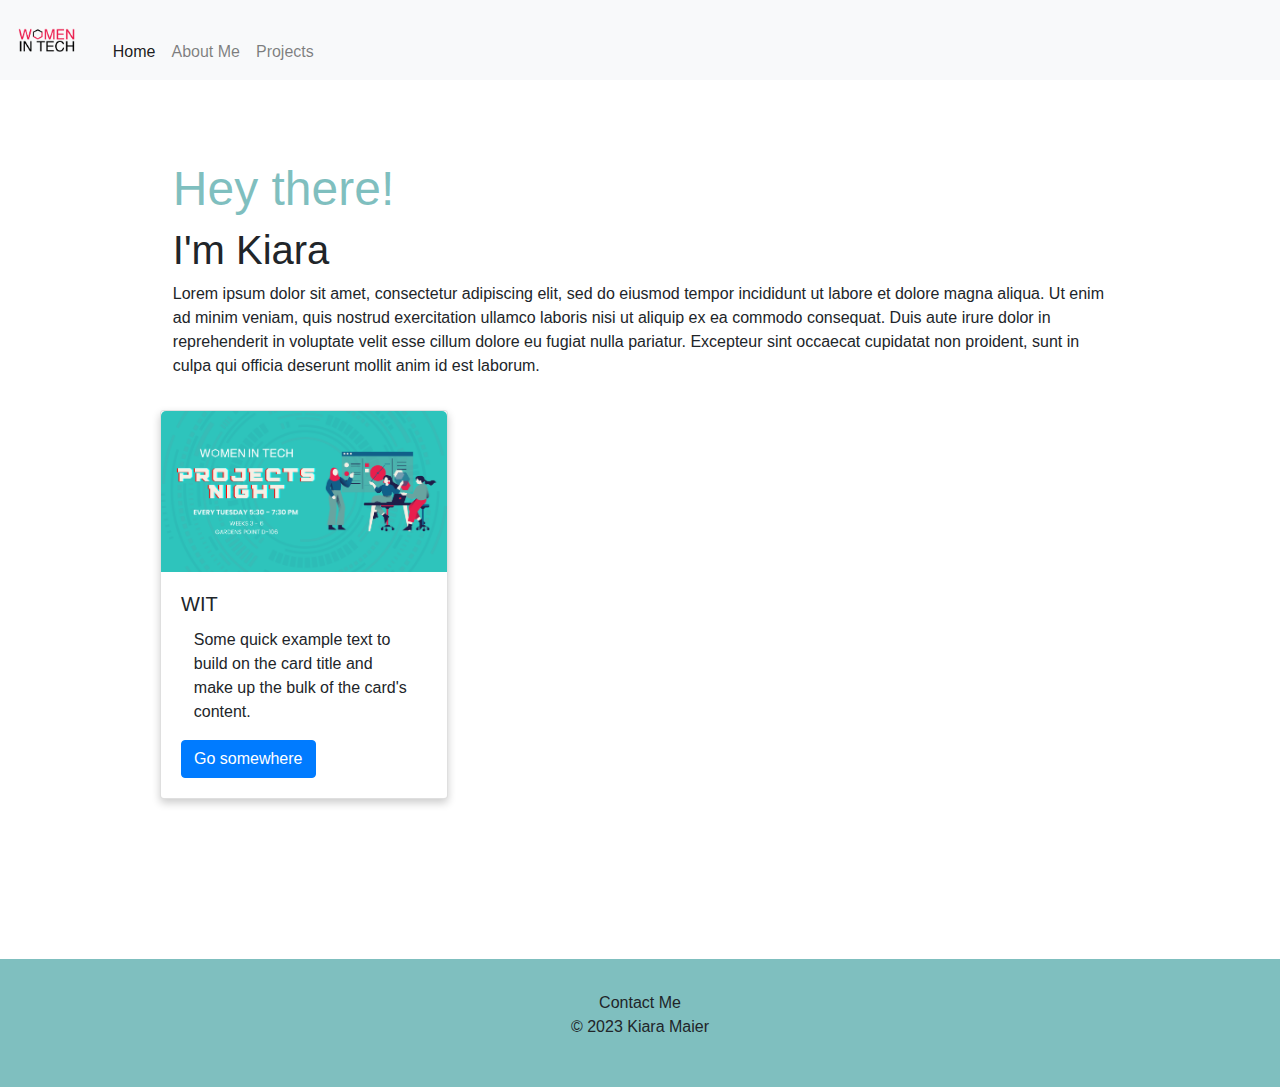
<file: index.html>
<!doctype html>
<html lang="en">
  <head>
    <!-- Required meta tags -->
    <meta charset="utf-8">
    <meta name="viewport" content="width=device-width, initial-scale=1, shrink-to-fit=no">
    <title>My Personal Website</title>
    <link rel="icon" href="img/logo_wit.png">
    <!--Extras-->
    <link href="https://fonts.googleapis.com/css2?family=Poppins:wght@100;600;900&display=swap" rel="stylesheet">
    <!--Stylesheets-->
    <link rel="stylesheet" href="style.css">
    <link rel="stylesheet" href="navbar.css">
    <link rel="stylesheet" href="footer.css">
    <link rel="stylesheet" href="index.css">
    <!--Bootstrap-->
    <link rel="stylesheet" href="https://cdn.jsdelivr.net/npm/bootstrap@4.0.0/dist/css/bootstrap.min.css" integrity="sha384-Gn5384xqQ1aoWXA+058RXPxPg6fy4IWvTNh0E263XmFcJlSAwiGgFAW/dAiS6JXm" crossorigin="anonymous">

  </head>

  <body>
    <!--Navbar-->
    <header>
      <nav class="navbar navbar-expand-lg navbar-light bg-light">
          <a class="navbar-brand" href="#"> <img src="img/logo_wit.png" width="60rem" alt="logo"></a>
          <button class="navbar-toggler" type="button" data-toggle="collapse" data-target="#navbarNav" aria-controls="navbarNav" aria-expanded="false" aria-label="Toggle navigation">
            <span class="navbar-toggler-icon"></span>
          </button>
          <div class="collapse navbar-collapse" id="navbarNav">
            <ul class="navbar-nav">
              <li class="nav-item active">
                <a class="nav-link" href="index.html">Home <span class="sr-only">(current)</span></a>
              </li>
              <li class="nav-item">
                <a class="nav-link" href="aboutme.html">About Me</a>
              </li>
              <li class="nav-item">
                  <a class="nav-link" href="projects.html">Projects</a>
              </li>
            </ul>
          </div>
        </nav>
  </header>

    <!-- Intro -->
    <section class="intro-section">
        <div class="center-page">
          <h1 class="intro-title">Hey there!</h1>
            <h1>I'm Kiara</h1>
            <p>Lorem ipsum dolor sit amet, consectetur adipiscing elit, sed do eiusmod tempor incididunt ut labore et dolore magna aliqua. Ut enim ad minim veniam, quis nostrud exercitation ullamco laboris nisi ut aliquip ex ea commodo consequat. Duis aute irure dolor in reprehenderit in voluptate velit esse cillum dolore eu fugiat nulla pariatur. Excepteur sint occaecat cupidatat non proident, sunt in culpa qui officia deserunt mollit anim id est laborum.</p>
        </div>
    </section>


    <section class="center-page">
      <div class="card" style="width: 18rem;">
        <img class="card-img-top" src="img/projects_night.png" alt="projects">
        <div class="card-body">
          <h5 class="card-title">WIT</h5>
          <p class="card-text">Some quick example text to build on the card title and make up the bulk of the card's content.</p>
          <a href="#" class="btn btn-primary">Go somewhere</a>
        </div>
      </div>
    </section>

   
    <footer>
      <div class="footer">
        <div class="footer-info">
          <ul>
            <li>Contact Me</li>
            <li>© 2023 Kiara Maier</li>
          </ul>
        </div>
      </div>
    </footer>
 
    <script src="https://code.jquery.com/jquery-3.2.1.slim.min.js" integrity="sha384-KJ3o2DKtIkvYIK3UENzmM7KCkRr/rE9/Qpg6aAZGJwFDMVNA/GpGFF93hXpG5KkN" crossorigin="anonymous"></script>
    <script src="https://cdn.jsdelivr.net/npm/popper.js@1.12.9/dist/umd/popper.min.js" integrity="sha384-ApNbgh9B+Y1QKtv3Rn7W3mgPxhU9K/ScQsAP7hUibX39j7fakFPskvXusvfa0b4Q" crossorigin="anonymous"></script>
    <script src="https://cdn.jsdelivr.net/npm/bootstrap@4.0.0/dist/js/bootstrap.min.js" integrity="sha384-JZR6Spejh4U02d8jOt6vLEHfe/JQGiRRSQQxSfFWpi1MquVdAyjUar5+76PVCmYl" crossorigin="anonymous"></script>
  </body>
  
</html>
</file>
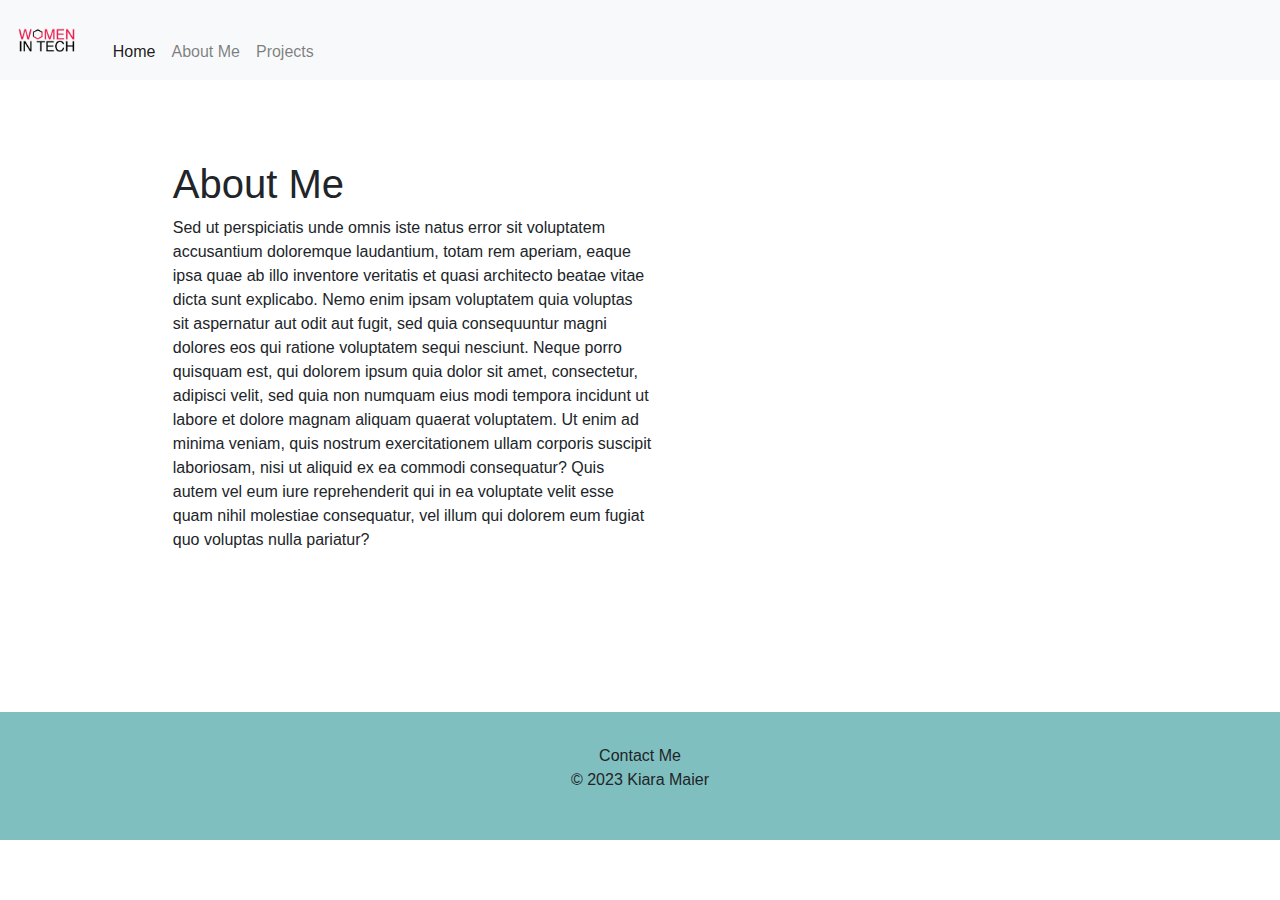
<file: aboutme.html>
<!doctype html>
<html lang="en">
  <head>
    <!-- Required meta tags -->
    <meta charset="utf-8">
    <meta name="viewport" content="width=device-width, initial-scale=1, shrink-to-fit=no">
    <title>My Personal Website</title>
    <link rel="icon" href="img/logo_wit.png">
    <!--Extras-->
    <link href="https://fonts.googleapis.com/css2?family=Poppins:wght@100;600;900&display=swap" rel="stylesheet">
    <!--Style sheets-->
    <link rel="stylesheet" href="style.css">
    <link rel="stylesheet" href="aboutMe.css">
    <link rel="stylesheet" href="navbar.css">
    <link rel="stylesheet" href="footer.css">
    <!--Bootstrap-->
    <link rel="stylesheet" href="https://cdn.jsdelivr.net/npm/bootstrap@4.0.0/dist/css/bootstrap.min.css" integrity="sha384-Gn5384xqQ1aoWXA+058RXPxPg6fy4IWvTNh0E263XmFcJlSAwiGgFAW/dAiS6JXm" crossorigin="anonymous">
  </head>

  <body>
    <!--Navbar-->
    <header>
      <nav class="navbar navbar-expand-lg navbar-light bg-light">
          <a class="navbar-brand" href="#"> <img src="img/logo_wit.png" width="60rem" alt="logo"></a>
          <button class="navbar-toggler" type="button" data-toggle="collapse" data-target="#navbarNav" aria-controls="navbarNav" aria-expanded="false" aria-label="Toggle navigation">
            <span class="navbar-toggler-icon"></span>
          </button>
          <div class="collapse navbar-collapse" id="navbarNav">
            <ul class="navbar-nav">
              <li class="nav-item active">
                <a class="nav-link" href="index.html">Home</a>
              </li>
              <li class="nav-item">
                <a class="nav-link" href="aboutme.html"> <span class="sr-only">(current)</span> About Me</a>
              </li>
              <li class="nav-item">
                  <a class="nav-link" href="projects.html">Projects</a>
              </li>
            </ul>
          </div>
        </nav>
    </header>
        
    <section class="intro-section">
      <div class="center-page">
          <h1>About Me</h1>
          <p style="width: 50%;">Sed ut perspiciatis unde omnis iste natus error sit voluptatem accusantium doloremque laudantium, totam rem aperiam, eaque ipsa quae ab illo inventore veritatis et quasi architecto beatae vitae dicta sunt explicabo. Nemo enim ipsam voluptatem quia voluptas sit aspernatur aut odit aut fugit, sed quia consequuntur magni dolores eos qui ratione voluptatem sequi nesciunt. Neque porro quisquam est, qui dolorem ipsum quia dolor sit amet, consectetur, adipisci velit, sed quia non numquam eius modi tempora incidunt ut labore et dolore magnam aliquam quaerat voluptatem. Ut enim ad minima veniam, quis nostrum exercitationem ullam corporis suscipit laboriosam, nisi ut aliquid ex ea commodi consequatur? Quis autem vel eum iure reprehenderit qui in ea voluptate velit esse quam nihil molestiae consequatur, vel illum qui dolorem eum fugiat quo voluptas nulla pariatur?</p>
      </div>
    </section>
     
    <footer>
      <div class="footer">
        <div class="footer-info">
          <ul>
            <li>Contact Me</li>
            <li>© 2023 Kiara Maier</li>
          </ul>
        </div>
      </div>
    </footer>

    <script src="https://code.jquery.com/jquery-3.2.1.slim.min.js" integrity="sha384-KJ3o2DKtIkvYIK3UENzmM7KCkRr/rE9/Qpg6aAZGJwFDMVNA/GpGFF93hXpG5KkN" crossorigin="anonymous"></script>
    <script src="https://cdn.jsdelivr.net/npm/popper.js@1.12.9/dist/umd/popper.min.js" integrity="sha384-ApNbgh9B+Y1QKtv3Rn7W3mgPxhU9K/ScQsAP7hUibX39j7fakFPskvXusvfa0b4Q" crossorigin="anonymous"></script>
    <script src="https://cdn.jsdelivr.net/npm/bootstrap@4.0.0/dist/js/bootstrap.min.js" integrity="sha384-JZR6Spejh4U02d8jOt6vLEHfe/JQGiRRSQQxSfFWpi1MquVdAyjUar5+76PVCmYl" crossorigin="anonymous"></script>
  </body>
  
</html>
</file>
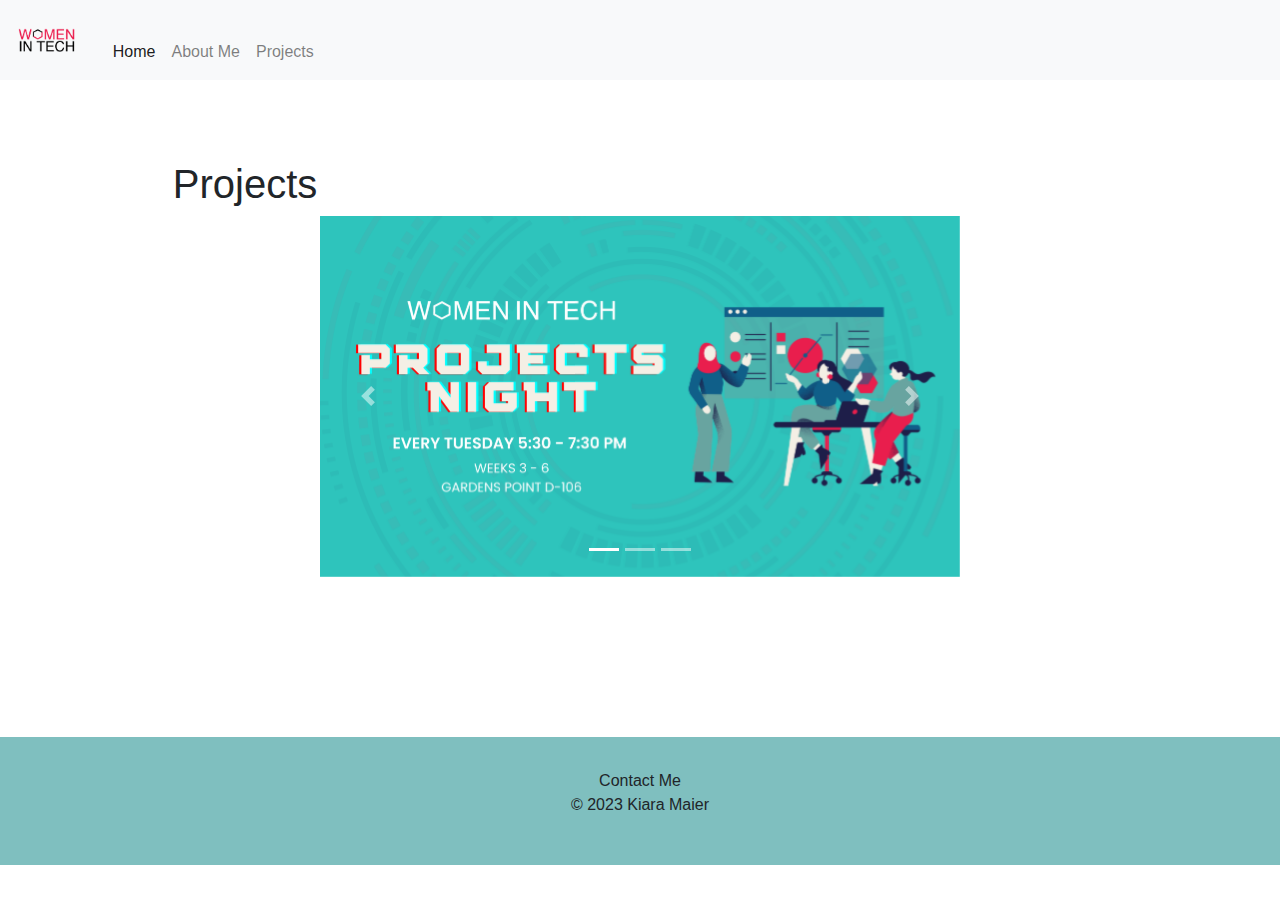
<file: projects.html>
<!doctype html>
<html lang="en">
  <head>
    <!-- Required meta tags -->
    <meta charset="utf-8">
    <meta name="viewport" content="width=device-width, initial-scale=1, shrink-to-fit=no">
    <title>My Personal Website</title>
    <link rel="icon" href="img/logo_wit.png">
     <!--Extras-->
     <link href="https://fonts.googleapis.com/css2?family=Poppins:wght@100;600;900&display=swap" rel="stylesheet">
    <!--Style sheets-->
    <link rel="stylesheet" href="style.css">
    <link rel="stylesheet" href="projects.css">
    <link rel="stylesheet" href="navbar.css">
    <link rel="stylesheet" href="footer.css">
    <!--Bootstrap-->
    <link rel="stylesheet" href="https://cdn.jsdelivr.net/npm/bootstrap@4.0.0/dist/css/bootstrap.min.css" integrity="sha384-Gn5384xqQ1aoWXA+058RXPxPg6fy4IWvTNh0E263XmFcJlSAwiGgFAW/dAiS6JXm" crossorigin="anonymous">
  </head>

  <body>
    <!--Navbar-->
    <header>
      <nav class="navbar navbar-expand-lg navbar-light bg-light">
          <a class="navbar-brand" href="#"> <img src="img/logo_wit.png" width="60rem" alt="logo"></a>
          <button class="navbar-toggler" type="button" data-toggle="collapse" data-target="#navbarNav" aria-controls="navbarNav" aria-expanded="false" aria-label="Toggle navigation">
            <span class="navbar-toggler-icon"></span>
          </button>
          <div class="collapse navbar-collapse" id="navbarNav">
            <ul class="navbar-nav">
              <li class="nav-item active">
                <a class="nav-link" href="index.html">Home</a>
              </li>
              <li class="nav-item">
                <a class="nav-link" href="aboutme.html">About Me</a>
              </li>
              <li class="nav-item">
                  <a class="nav-link" href="projects.html"> <span class="sr-only">(current)</span>Projects</a>
              </li>
            </ul>
          </div>
        </nav>
    </header>
          
     
    <section class="intro-section">
      <div class="center-page-75">
          <h1>Projects</h1>
      </div>
    </section>

    <section class="center-page-50">
      <div id="carouselExampleIndicators" class="carousel slide" data-ride="carousel">
        <ol class="carousel-indicators">
          <li data-target="#carouselExampleIndicators" data-slide-to="0" class="active"></li>
          <li data-target="#carouselExampleIndicators" data-slide-to="1"></li>
          <li data-target="#carouselExampleIndicators" data-slide-to="2"></li>
        </ol>
        <div class="carousel-inner">
          <div class="carousel-item active">
            <img class="d-block w-100" src="img/projects_night.png" alt="First slide">
          </div>
          <div class="carousel-item">
            <img class="d-block w-100" src="img/projects_night.png" alt="Second slide">
          </div>
          <div class="carousel-item">
            <img class="d-block w-100" src="img/projects_night.png" alt="Third slide">
          </div>
        </div>
        <a class="carousel-control-prev" href="#carouselExampleIndicators" role="button" data-slide="prev">
          <span class="carousel-control-prev-icon" aria-hidden="true"></span>
          <span class="sr-only">Previous</span>
        </a>
        <a class="carousel-control-next" href="#carouselExampleIndicators" role="button" data-slide="next">
          <span class="carousel-control-next-icon" aria-hidden="true"></span>
          <span class="sr-only">Next</span>
        </a>
      </div>
    </section>

    <footer>
      <div class="footer">
        <div class="footer-info">
          <ul>
            <li>Contact Me</li>
            <li>© 2023 Kiara Maier</li>
          </ul>
        </div>
      </div>
    </footer>

    <script src="https://code.jquery.com/jquery-3.2.1.slim.min.js" integrity="sha384-KJ3o2DKtIkvYIK3UENzmM7KCkRr/rE9/Qpg6aAZGJwFDMVNA/GpGFF93hXpG5KkN" crossorigin="anonymous"></script>
    <script src="https://cdn.jsdelivr.net/npm/popper.js@1.12.9/dist/umd/popper.min.js" integrity="sha384-ApNbgh9B+Y1QKtv3Rn7W3mgPxhU9K/ScQsAP7hUibX39j7fakFPskvXusvfa0b4Q" crossorigin="anonymous"></script>
    <script src="https://cdn.jsdelivr.net/npm/bootstrap@4.0.0/dist/js/bootstrap.min.js" integrity="sha384-JZR6Spejh4U02d8jOt6vLEHfe/JQGiRRSQQxSfFWpi1MquVdAyjUar5+76PVCmYl" crossorigin="anonymous"></script>
  </body>
  
</html>
</file>
<file: style.css>
body {
    margin: 0;
}

h1, h2, h3 {
    font-family: 'Poppins', sans-serif;
    margin: 0.8rem;
}

ul, p {
    font-family: 'arial';
    margin: 0.8rem;
}
</file>
<file: navbar.css>
.navbar ul {
    list-style-type: none;
    padding: 0;
    margin-top: 1.5rem;
    margin-right: 1rem;
    float: right;
}

.navbar {
    padding: 0.7rem;
    background-color: rgb(160, 196, 196);
    position: fixed;
    width: 100%;
    top: 0;
}

.text {
    font-size: 1.3rem;
}

.navbar li {
    display: inline;
}

li a {
    color: #000000e8;
    padding: 1rem;
    text-decoration: none;
}

li a:hover {
    color: rgb(101, 124, 124);
}

.active-link {
    color: rgb(101, 124, 124);
}
</file>
<file: footer.css>
ul {
    list-style-type: none;
    padding: 0;
}

.footer {
    background-color: rgba(0, 128, 128, 0.5);
    height: 8rem;
    width: 100%;
    bottom: 0;
    margin-top: 10rem;
    position: relative;
}

.footer-info {
    text-align: center;
    padding-top: 2rem;
}
</file>
<file: index.css>
.intro-title {
    font-size: 3rem;
    color:#00808080;
}

.intro-section {
    padding-top: 5rem;
}
  
.center-page {
  margin: auto;
  width: 75%;
}

.card {
    /* Adds shadows to create the "card" effect */
    margin-top: 2rem;
    box-shadow: 0 4px 8px 0 rgba(0,0,0,0.2);
    transition: 0.3s;
    width: 50%;
}

/* Mouse-over shadow */
.card:hover {
    box-shadow: 0 8px 16px 0 rgba(0,0,0,0.2);
}

.card .container {
    padding: 2px 16px;
}

.card img {
    max-width: 100%;
    border-radius: 5px 5px 0 0;
}
</file>
<file: aboutMe.css>
.intro-section {
    padding-top: 5rem;
}
  
.center-page {
  margin: auto;
  width: 75%;
}
</file>
<file: projects.css>
.intro-section {
    padding-top: 5rem;
}
  
.center-page-50 {
  margin: auto;
  width: 50%;
}

.center-page-75 {
    margin: auto;
    width: 75%;
}
</file>
